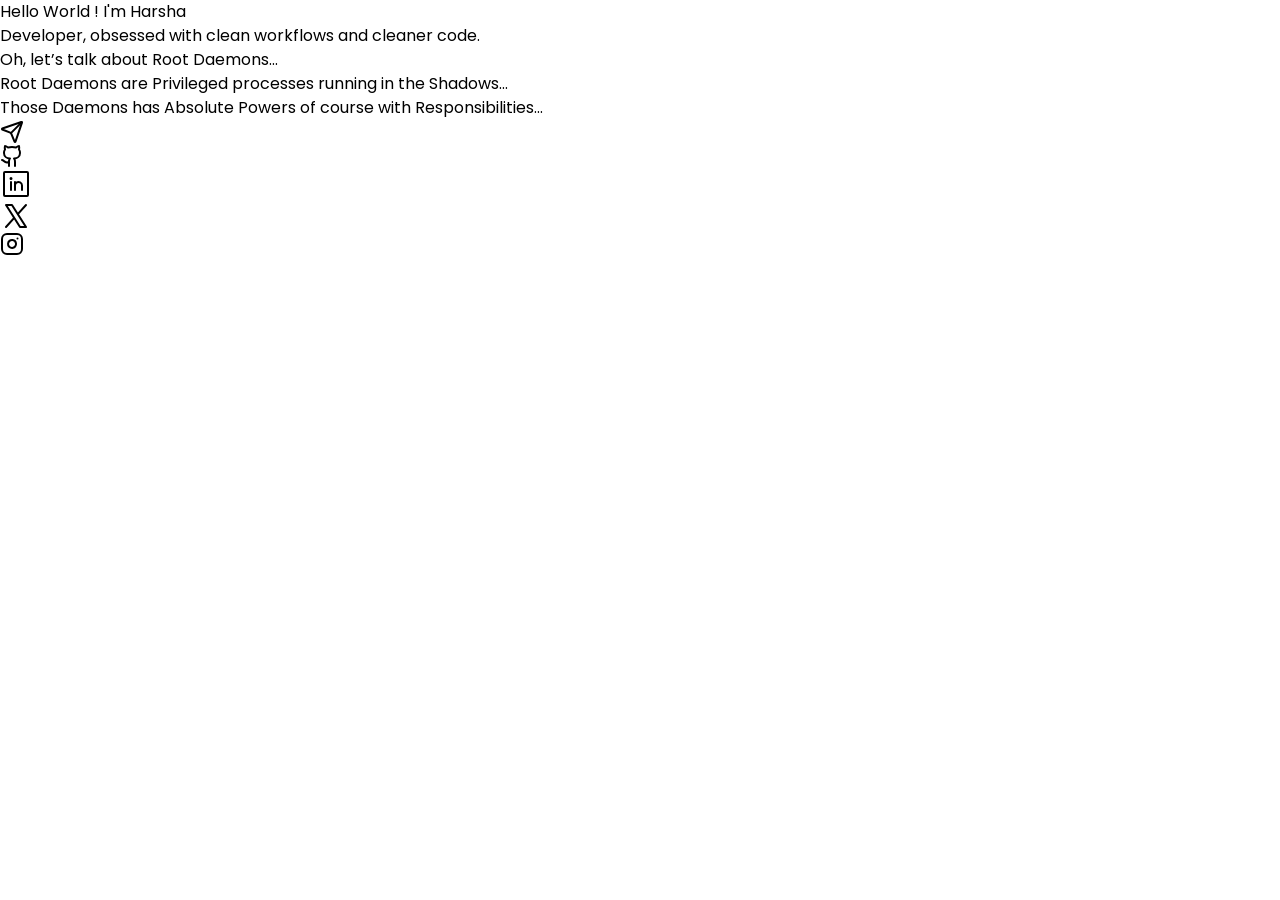
<file: index.html>
<!doctype html>
<html lang="en">
    <head>
        <meta charset="UTF-8" />
        <link rel="icon" type="image/svg+xml" href="/vite.svg" />
        <link
            href="https://fonts.googleapis.com/css2?family=Outfit:wght@100..900&display=swap"
            rel="stylesheet"
        />
        <link
            href="https://fonts.googleapis.com/css2?family=Poppins:wght@100;200;300;400;500;600;700;800;900&display=swap"
            rel="stylesheet"
        />
        <meta name="viewport" content="width=device-width, initial-scale=1.0" />
        <title>therootdaemon</title>
      <script type="module" crossorigin src="/assets/index-uvsfODsP.js"></script>
      <link rel="stylesheet" crossorigin href="/assets/index-C9PjN-Tv.css">
    </head>

    <body>
        <div id="app"></div>
    </body>
</html>
</file>
<file: assets/index-C9PjN-Tv.css>
/*! tailwindcss v4.1.13 | MIT License | https://tailwindcss.com */@layer theme{:root,:host{--font-sans:ui-sans-serif,system-ui,sans-serif,"Apple Color Emoji","Segoe UI Emoji","Segoe UI Symbol","Noto Color Emoji";--font-mono:ui-monospace,SFMono-Regular,Menlo,Monaco,Consolas,"Liberation Mono","Courier New",monospace;--default-font-family:var(--font-sans);--default-mono-font-family:var(--font-mono)}}@layer base{*,:after,:before,::backdrop{box-sizing:border-box;border:0 solid;margin:0;padding:0}::file-selector-button{box-sizing:border-box;border:0 solid;margin:0;padding:0}html,:host{-webkit-text-size-adjust:100%;tab-size:4;line-height:1.5;font-family:var(--default-font-family,ui-sans-serif,system-ui,sans-serif,"Apple Color Emoji","Segoe UI Emoji","Segoe UI Symbol","Noto Color Emoji");font-feature-settings:var(--default-font-feature-settings,normal);font-variation-settings:var(--default-font-variation-settings,normal);-webkit-tap-highlight-color:transparent}hr{height:0;color:inherit;border-top-width:1px}abbr:where([title]){-webkit-text-decoration:underline dotted;text-decoration:underline dotted}h1,h2,h3,h4,h5,h6{font-size:inherit;font-weight:inherit}a{color:inherit;-webkit-text-decoration:inherit;text-decoration:inherit}b,strong{font-weight:bolder}code,kbd,samp,pre{font-family:var(--default-mono-font-family,ui-monospace,SFMono-Regular,Menlo,Monaco,Consolas,"Liberation Mono","Courier New",monospace);font-feature-settings:var(--default-mono-font-feature-settings,normal);font-variation-settings:var(--default-mono-font-variation-settings,normal);font-size:1em}small{font-size:80%}sub,sup{vertical-align:baseline;font-size:75%;line-height:0;position:relative}sub{bottom:-.25em}sup{top:-.5em}table{text-indent:0;border-color:inherit;border-collapse:collapse}:-moz-focusring{outline:auto}progress{vertical-align:baseline}summary{display:list-item}ol,ul,menu{list-style:none}img,svg,video,canvas,audio,iframe,embed,object{vertical-align:middle;display:block}img,video{max-width:100%;height:auto}button,input,select,optgroup,textarea{font:inherit;font-feature-settings:inherit;font-variation-settings:inherit;letter-spacing:inherit;color:inherit;opacity:1;background-color:#0000;border-radius:0}::file-selector-button{font:inherit;font-feature-settings:inherit;font-variation-settings:inherit;letter-spacing:inherit;color:inherit;opacity:1;background-color:#0000;border-radius:0}:where(select:is([multiple],[size])) optgroup{font-weight:bolder}:where(select:is([multiple],[size])) optgroup option{padding-inline-start:20px}::file-selector-button{margin-inline-end:4px}::placeholder{opacity:1}@supports (not ((-webkit-appearance:-apple-pay-button))) or (contain-intrinsic-size:1px){::placeholder{color:currentColor}@supports (color:color-mix(in lab,red,red)){::placeholder{color:color-mix(in oklab,currentcolor 50%,transparent)}}}textarea{resize:vertical}::-webkit-search-decoration{-webkit-appearance:none}::-webkit-date-and-time-value{min-height:1lh;text-align:inherit}::-webkit-datetime-edit{display:inline-flex}::-webkit-datetime-edit-fields-wrapper{padding:0}::-webkit-datetime-edit{padding-block:0}::-webkit-datetime-edit-year-field{padding-block:0}::-webkit-datetime-edit-month-field{padding-block:0}::-webkit-datetime-edit-day-field{padding-block:0}::-webkit-datetime-edit-hour-field{padding-block:0}::-webkit-datetime-edit-minute-field{padding-block:0}::-webkit-datetime-edit-second-field{padding-block:0}::-webkit-datetime-edit-millisecond-field{padding-block:0}::-webkit-datetime-edit-meridiem-field{padding-block:0}::-webkit-calendar-picker-indicator{line-height:1}:-moz-ui-invalid{box-shadow:none}button,input:where([type=button],[type=reset],[type=submit]){appearance:button}::file-selector-button{appearance:button}::-webkit-inner-spin-button{height:auto}::-webkit-outer-spin-button{height:auto}[hidden]:where(:not([hidden=until-found])){display:none!important}}@layer components,utilities;:root{font-family:Poppins,Outfit,system-ui,Avenir,Helvetica,Arial,sans-serif}
</file>
